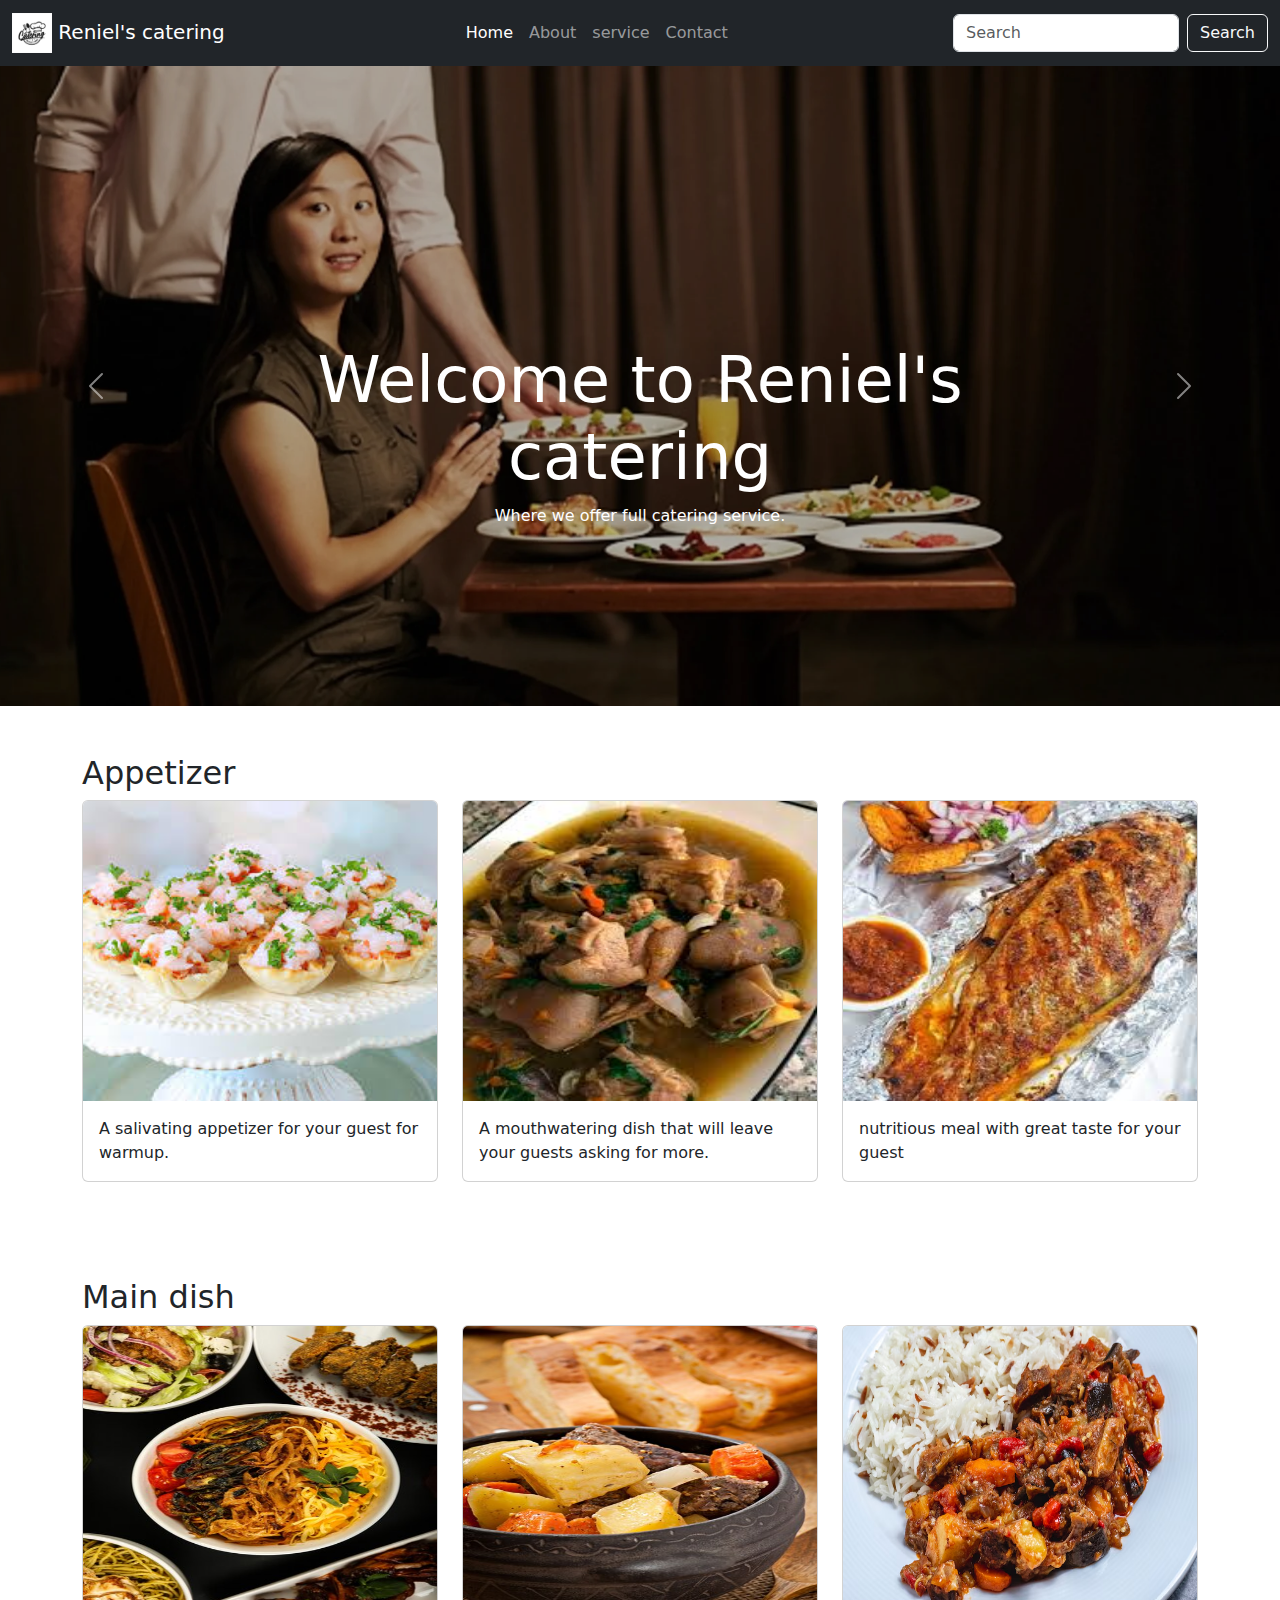
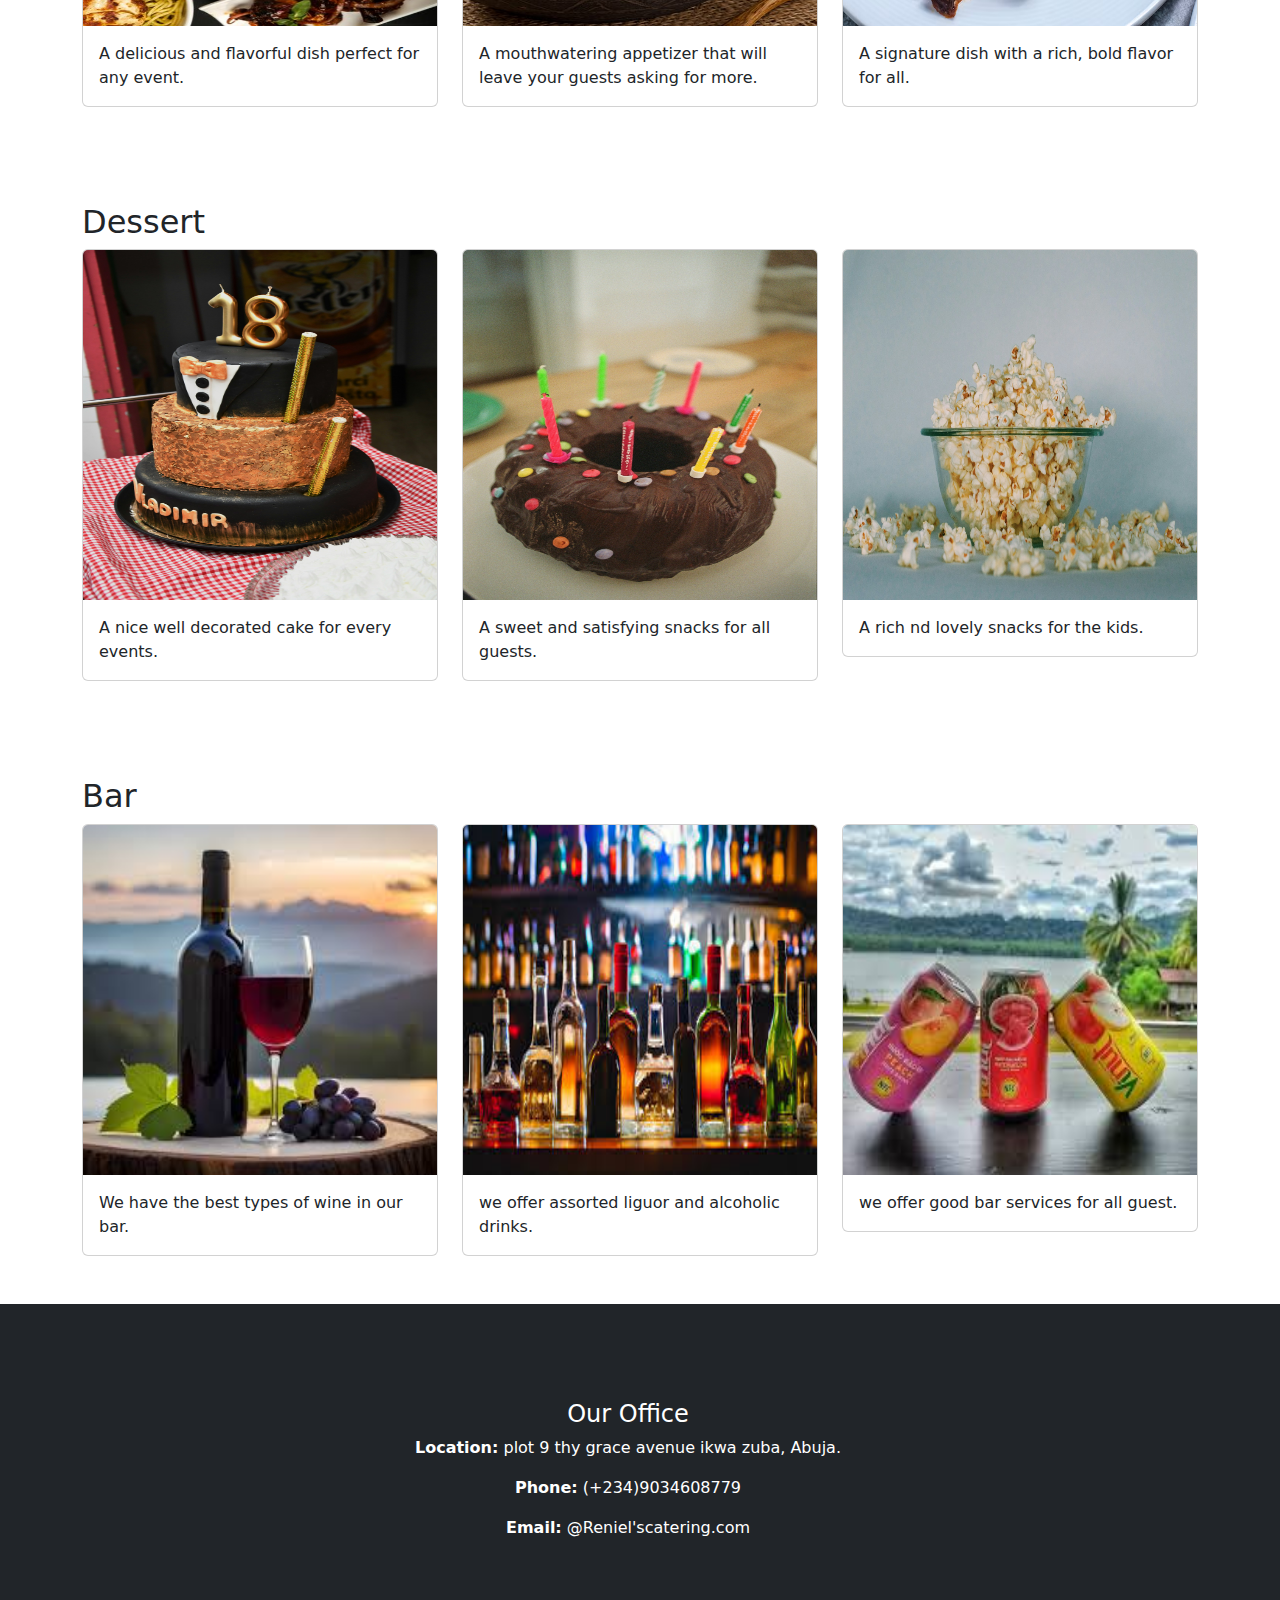
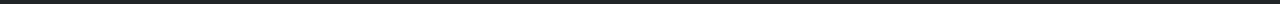
<file: index.html>
<!DOCTYPE html>
<html lang="en">
<head>
    <meta charset="UTF-8">
    <meta name="viewport" content="width=device-width, initial-scale=1.0">
    <title> Reniel's Catering </title>
    <!-- Bootstrap 5.3 CSS -->
    <link rel="shortcut icon" href="assets/images/logo2.jpg" type="image/x-icon">
    <link rel="stylesheet" href="assets/css/bootstrap.min.css">
    <link rel="stylesheet" href="assets/css/all.css">
    <link rel="stylesheet" href="assets/css/style.css">
   
</head>
<body>
      <!-- Navbar Starts -->
      <section>
        <nav class="navbar navbar-expand-lg navbar-dark bg-dark">
            <div class="container-fluid">
                <a class="navbar-brand" href="index.html">
                    <img src="assets/images/logo2.jpg" width="40" alt="Reniel's catering">
                    Reniel's catering
                </a>
                <button class="navbar-toggler d-lg-none" type="button" data-bs-toggle="collapse"
                    data-bs-target="#collapsibleNavId" aria-controls="collapsibleNavId" aria-expanded="false"
                    aria-label="Toggle navigation">
                    <span class="navbar-toggler-icon"></span>
                </button>
                <div class="collapse navbar-collapse" id="collapsibleNavId">
                    <ul class="navbar-nav mx-auto mt-2 mt-lg-0">
                        <li class="nav-item">
                            <a class="nav-link active" href="index.html" aria-current="page">Home
                                <span class="visually-hidden">(current)</span></a>
                        </li>
                        <li class="nav-item">
                            <a class="nav-link" href="about.html">About</a>
                        </li>
                        <li class="nav-item">
                            
                            <a class="nav-link" href="service.html">service</a>
                        </li>
                        <li class="nav-item">
                            <a class="nav-link " href="contact.html">Contact</a>
                        </li>
                    </ul>
                    <form class="d-flex my-2 my-lg-0">
                        <input class="form-control me-sm-2" type="text" placeholder="Search" />
                        <button class="btn btn-outline-light my-2 my-sm-0" type="submit">
                            Search
                        </button>
                    </form>
                </div>
            </div>
        </nav>

    </section>
    <!-- Navbar Ends -->

     <!-- Hero Starts -->
     <section class="index-hero">
    
            <div class="carousel-inner" role="listbox">
             
                    <img src="assets/images/img181.jpg" class="w-100 d-block" alt="">
                    <div class="carousel-caption d-none d-md-block">
                        <h3>Welcome to Reniel's catering</h3>
                        <p>Where we offer full catering service.</p>
                    </div>
            <button class="carousel-control-prev" type="button" data-bs-target="#carouselId" data-bs-slide="prev">
                <span class="carousel-control-prev-icon" aria-hidden="true"></span>
                <span class="visually-hidden">Previous</span>
            </button>
            <button class="carousel-control-next" type="button" data-bs-target="#carouselId" data-bs-slide="next">
                <span class="carousel-control-next-icon" aria-hidden="true"></span>
                <span class="visually-hidden">Next</span>
            </button>
        </div>

    </section>
    <!-- Hero Ends -->



   


    <!-- Menu Section -->
    <section id="menu" class="py-5">
        <div class="container">
            <h2 class="section-title">Appetizer</h2>
            <div class="row">
                <div class="col-md-4">
                    <div class="card">
                        <img src="assets/images/img900.jpg" class="card-img-top" alt="image"width="200" height="300">
                        <div class="card-body">
                
                            <p class="card-text">A salivating appetizer for your guest for warmup.</p>
                        </div>
                    </div>
                </div>
                <div class="col-md-4">
                    <div class="card">
                        <img src="assets/images/img430.jpg" class="card-img-top" alt="image" width="200" height="300">
                        <div class="card-body">
                            <p class="card-text">A mouthwatering dish that will leave your guests asking for more.</p>
                        </div>
                    </div>
                </div>
                <div class="col-md-4">
                    <div class="card">
                        <img src="assets/images/img10.jpg" class="card-img-top" alt="image"width="200" height="300">
                        <div class="card-body">
                            
                            <p class="card-text">nutritious meal with great taste for your guest </p>
                        </div>
                    </div>
                </div>
            </div>
        </div>
    </section>

    
    <!-- Menu Section -->
    <section id="menu" class="py-5">
        <div class="container">
            <h2 class="section-title">Main dish</h2>
            <div class="row">
                <div class="col-md-4">
                    <div class="card">
                        <img src="assets/images/img06.jpg" class="card-img-top" alt="image" width="200" height="300">
                        <div class="card-body">
                        
                            <p class="card-text">A delicious and flavorful dish perfect for any event.</p>
                        </div>
                    </div>
                </div>
                <div class="col-md-4">
                    <div class="card">
                        <img src="assets/images/img40.jpg" class="card-img-top" alt="image" width="200" height="300">
                        <div class="card-body">
                            
                            <p class="card-text">A mouthwatering appetizer that will leave your guests asking for more.</p>
                        </div>
                    </div>
                </div>
                <div class="col-md-4">
                    <div class="card">
                        <img src="assets/images/img09.jpg" class="card-img-top" alt="image" width="200" height="300">
                        <div class="card-body">
                            
                            <p class="card-text">A signature dish with a rich, bold flavor for all.</p>
                        </div>
                    </div>
                </div>
            </div>
        </div>
    </section>

    
    <!-- Menu Section -->
    <section id="menu" class="py-5">
        <div class="container">
            <h2 class="section-title">Dessert</h2>
            <div class="row">
                <div class="col-md-4">
                    <div class="card">
                        <img src="assets/images/img12.jpg" class="card-img-top" alt="image" width="200" height="350">
                        <div class="card-body">
                            
                            <p class="card-text">A nice well decorated cake for every events.</p>
                        </div>
                    </div>
                </div>
                <div class="col-md-4">
                    <div class="card">
                        <img src="assets/images/img00.jpg" class="card-img-top" alt="image" width="200" height="350">
                        <div class="card-body">
                            
                            <p class="card-text">A sweet and satisfying snacks for all guests.</p>
                        </div>
                    </div>
                </div>
                <div class="col-md-4">
                    <div class="card">
                        <img src="assets/images/img23.jpg" class="card-img-top" alt="image" width="200" height="350">
                        <div class="card-body">
                        
                            <p class="card-text">A rich nd lovely snacks for the kids.</p>
                        </div>
                    </div>
                </div>
            </div>
        </div>
    </section>

    
    <!-- Menu Section -->
    <section id="menu" class="py-5">
        <div class="container">
            <h2 class="section-title">Bar</h2>
            <div class="row">
                <div class="col-md-4">
                    <div class="card">
                        <img src="assets/images/images (4).jpg" class="card-img-top" alt="image" width="200" height="350">
                        <div class="card-body">
                            
                            <p class="card-text">We have the best types of wine in our bar.</p>
                        </div>
                    </div>
                </div>
                <div class="col-md-4">
                    <div class="card">
                        <img src="assets/images/images (5).jpg" class="card-img-top" alt="image" width="200" height="350">
                        <div class="card-body">
                            
                            <p class="card-text">we offer assorted liguor and alcoholic drinks.</p>
                        </div>
                    </div>
                </div>
                <div class="col-md-4">
                    <div class="card">
                        <img src="assets/images/img391.jpg" class="card-img-top" alt="lmage" width="200" height="350">
                        <div class="card-body">
                            
                            <p class="card-text"> we offer good bar services for all guest.</p>
                        </div>
                    </div>
                </div>
            </div>
        </div>
    </section> 
    <!-- Footer Starts -->
    <footer class="text-bg-dark py-5 ">
        <div class="container-fluid">
            <div class="row">   
            <!-- Contact Info Section (Optional) -->
            <div class="row mt-5 justify-content-center">
                <div class="col-lg-6 text-center">
                    <h4>Our Office</h4>
                    <p><strong>Location:</strong> plot 9 thy grace avenue ikwa zuba, Abuja.</p>
                    <p><strong>Phone:</strong> (+234)9034608779</p>
                    <p><strong>Email:</strong> @Reniel'scatering.com</p>
                </div>
            </div>
        </div>
    </section>   
</footer>
<!-- Footer End -->
 

    <!-- Bootstrap 5.3 JS -->
     
    <script src="assets/js/bootstrap.bundle.min.js"></script>
</body>
</html>
</file>
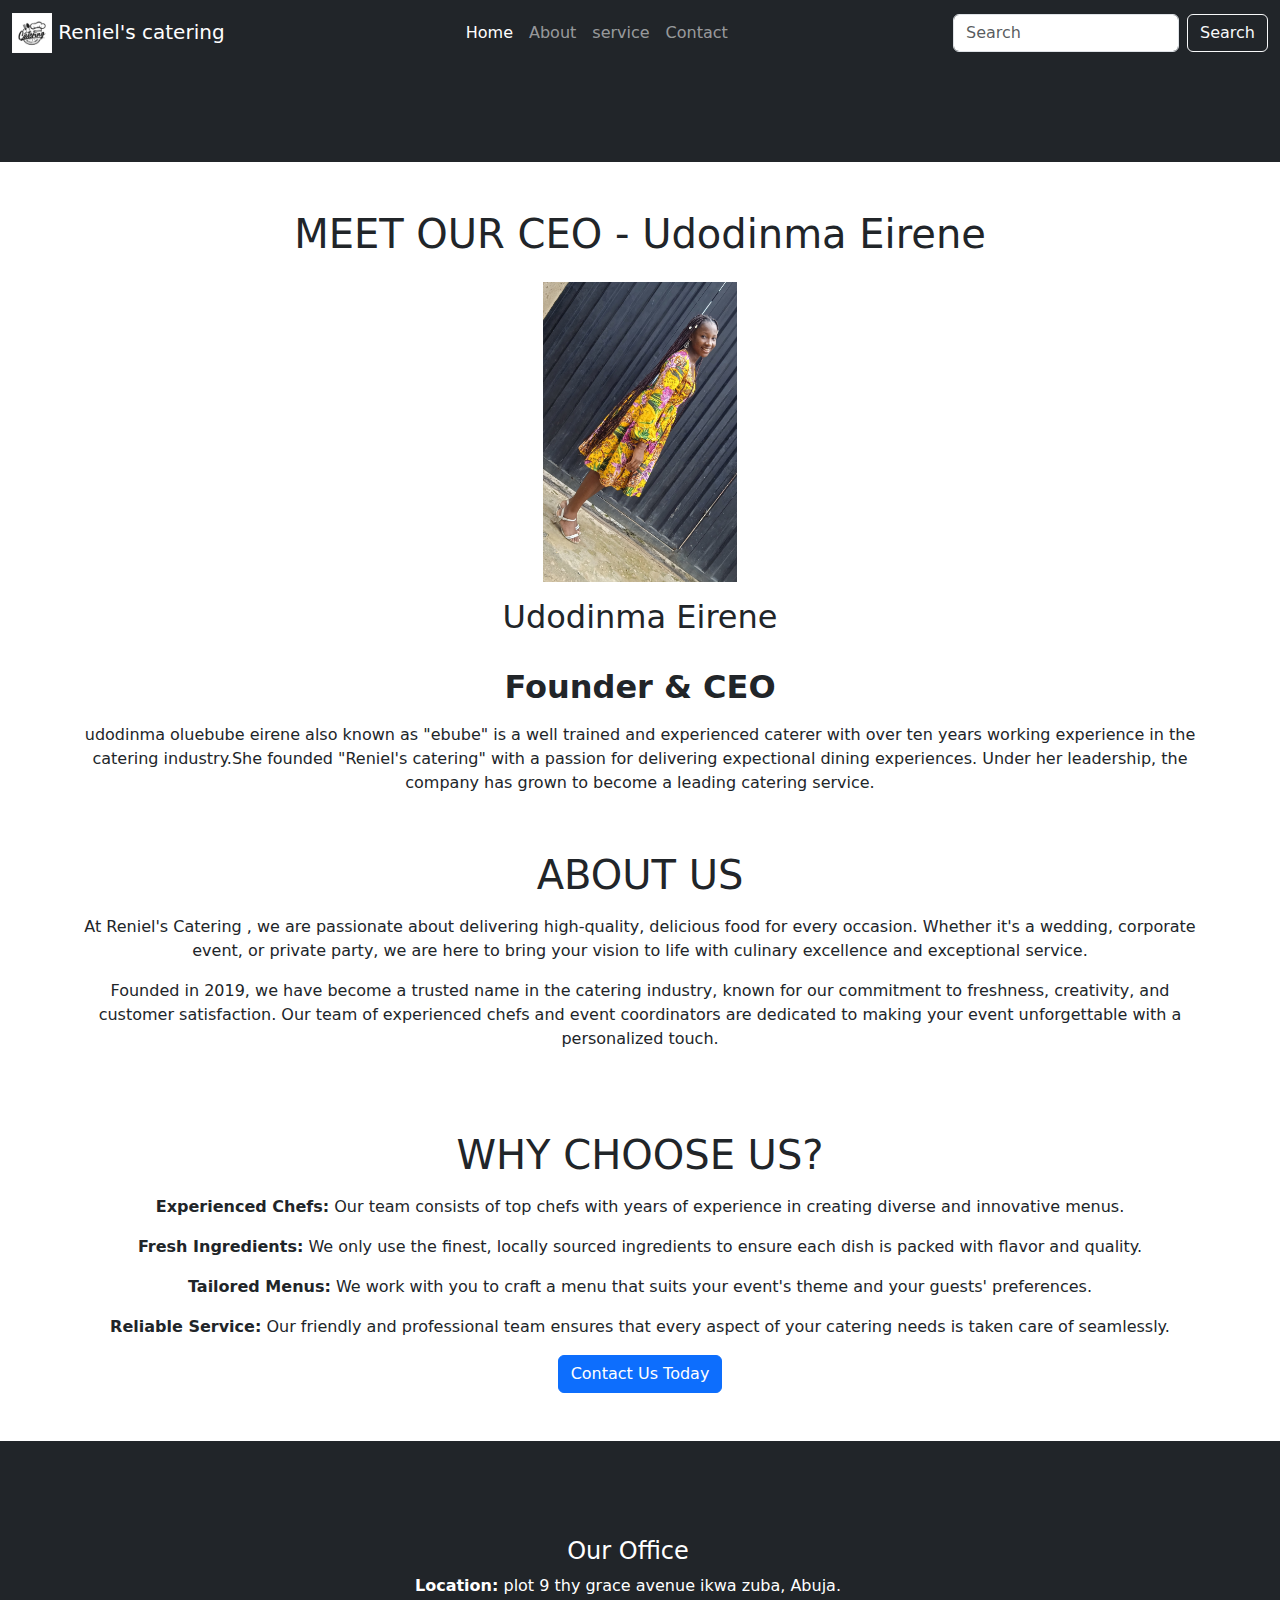
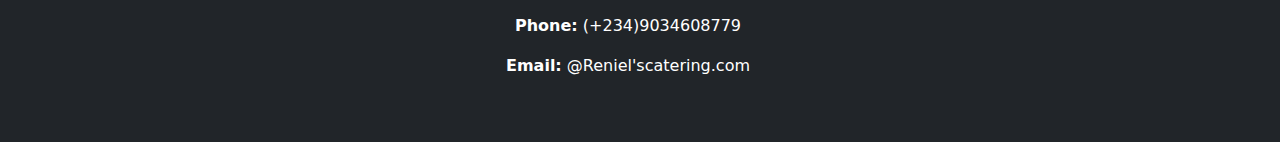
<file: about.html>
<!DOCTYPE html>
<html lang="en">
<head>
    <meta charset="UTF-8">
    <meta name="viewport" content="width=device-width, initial-scale=1.0">
    <title>About Us - Catering Services</title>     
    <link rel="shortcut icon" href="assets/images/logo2.jpg" type="image/x-icon">
    <link rel="stylesheet" href="assets/css/bootstrap.min.css">
    <link rel="stylesheet" href="assets/css/fontawesome/css/all.css">
    <link rel="stylesheet" href="assets/css/all.css">
   
    <!-- Bootstrap 5.3 CSS -->
    <style>
        .about-section {
            background-color: #f8f9fa;
            padding: 60px 0;
        }
        .about-img {
            
            height: 200px;
            border-radius: 3px;
            float: left;
            margin: 10px 10px 0 0;
        }
        .about-text {
            text-align:justify;
            margin: 10px;
        }
    </style>
</head>
<body>
    


    
    
    
    <!-- Navbar Starts -->
    <section>
        <nav class="navbar navbar-expand-lg navbar-dark bg-dark">
            <div class="container-fluid">
                <a class="navbar-brand" href="index.html">
                    <img src="assets/images/logo2.jpg" width="40" alt="Reniel'S Catering">
                    Reniel's catering
                </a>
                <button class="navbar-toggler d-lg-none" type="button" data-bs-toggle="collapse"
                    data-bs-target="#collapsibleNavId" aria-controls="collapsibleNavId" aria-expanded="false"
                    aria-label="Toggle navigation">
                    <span class="navbar-toggler-icon"></span>
                </button>
                <div class="collapse navbar-collapse" id="collapsibleNavId">
                    <ul class="navbar-nav mx-auto mt-2 mt-lg-0">
                        <li class="nav-item">
                            <a class="nav-link active" href="index.html" aria-current="page">Home
                                <span class="visually-hidden">(current)</span></a>
                        </li>
                        <li class="nav-item">
                            <a class="nav-link" href="about.html">About</a>
                        </li>
                        </li>
                        <li class="nav-item">
                            <a class="nav-link" href="service.html">service</a>
                        </li>
                        
                        <li class="nav-item">
                            <a class="nav-link " href="contact.html">Contact</a>
                        </li>
                    </ul>
                    <form class="d-flex my-2 my-lg-0">
                        <input class="form-control me-sm-2" type="text" placeholder="Search" />
                        <button class="btn btn-outline-light my-2 my-sm-0" type="submit">
                            Search
                        </button>
                    </form>
                </div>
            </div>
        </nav>

    </section>
    <!-- Navbar Ends -->


    <!-- About Section -->
    <section id="about" class="py-5 bg-dark">
        <div class="container"></div>
    </section>


    <!-- Ceo Section -->
     <section class="py-5">
        <div class="container">
            <div class="Ceo- section text-center">
                <h1 class="text-center mb-4">MEET OUR CEO - Udodinma Eirene</h1>
                <img src="assets/images/img170.jpg" alt="CEO" height="300px" class="ceo-image mb-3">
                <h2>Udodinma Eirene</h2><br>
                <h2><p><strong>Founder & CEO</strong></p></h2>
                <p>udodinma oluebube eirene also known as "ebube" is a well trained and experienced caterer with over ten years working experience in the catering industry.She founded "Reniel's catering" with a passion for delivering expectional dining experiences. Under her leadership, the company has grown to become a leading catering service.</p><br>

                <p><h1>ABOUT US</h1></p>
                <p>At Reniel's Catering , we are passionate about delivering high-quality, delicious food for every occasion. Whether it's a wedding, corporate event, or private party, we are here to bring your vision to life with culinary excellence and exceptional service.</p>
                <p>Founded in 2019, we have become a trusted name in the catering industry, known for our commitment to freshness, creativity, and customer satisfaction. Our team of experienced chefs and event coordinators are dedicated to making your event unforgettable with a personalized touch.</p><br><br>
                <p><h1>WHY CHOOSE US?</h1></p>  
                <p> <strong>Experienced Chefs:</strong> Our team consists of top chefs with years of experience in creating diverse and innovative menus.</li></p>
                  <p><strong>Fresh Ingredients:</strong> We only use the finest, locally sourced ingredients to ensure each dish is packed with flavor and quality.</li></p> 
                  <p><strong>Tailored Menus:</strong> We work with you to craft a menu that suits your event's theme and your guests' preferences.</i></p>  
                  <p> <strong>Reliable Service:</strong> Our friendly and professional team ensures that every aspect of your catering needs is taken care of seamlessly.</li></p>
                
                   
                
                
                
                <a href="contact.html" class="btn btn-primary">Contact Us Today</a>
            </div>
            </div>

        </div>

     </section>
            </div>
        </div>
    </div>
</section>
   
                 


            
     
    <!-- Footer Starts -->
    <footer class="text-bg-dark py-5 ">
        <div class="container-fluid">
            <div class="row">      
       
            <!-- Contact Info Section (Optional) -->
            <div class="row mt-5 justify-content-center">
                <div class="col-lg-6 text-center">
                    <h4>Our Office</h4>
                    <p><strong>Location:</strong> plot 9 thy grace avenue ikwa zuba, Abuja.</p>
                    <p><strong>Phone:</strong> (+234)9034608779</p>
                    <p><strong>Email:</strong> @Reniel'scatering.com</p>
                </div>
            </div>
        </div>
    </section>   
</footer>
<!-- Footer End --> 
    <!-- Bootstrap 5.3 JS -->
     
    <script src="assets/js/bootstrap.bundle.min.js"></script>
</body>
</html>
</file>
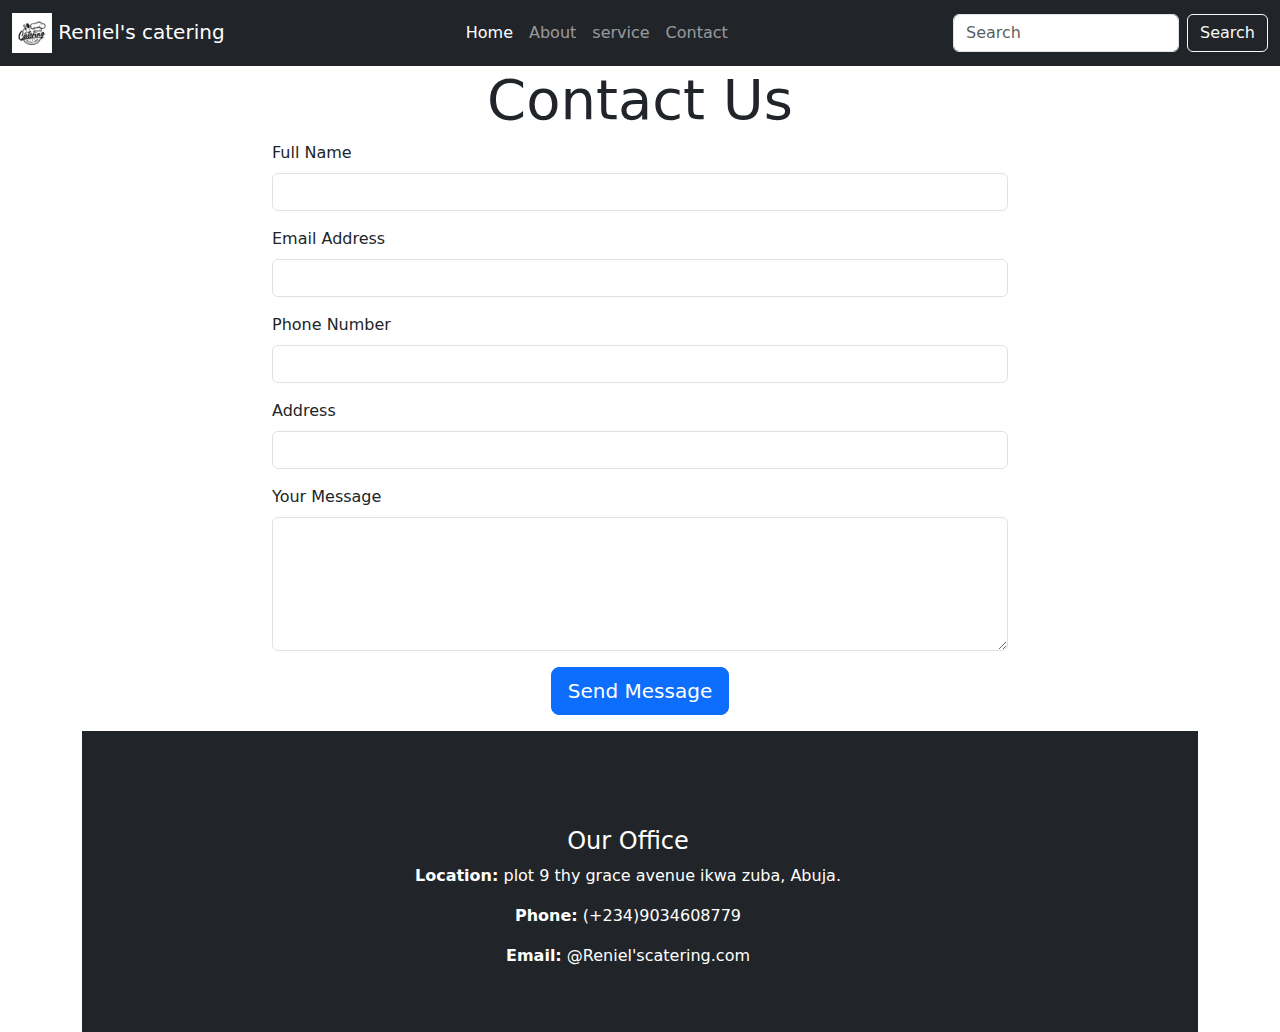
<file: contact.html>
<!DOCTYPE html>
<html lang="en">
<head>
    <meta charset="UTF-8">
    <meta name="viewport" content="width=device-width, initial-scale=1.0">
    <title>Contact Us - Reniel's Catering</title>
    <link rel="shortcut icon" href="assets/images/logo2.jpg" type="image/x-icon">
    <link rel="stylesheet" href="assets/css/bootstrap.min.css">
    <link rel="stylesheet" href="assets/css/fontawesome/css/all.css">
    <link rel="stylesheet" href="assets/css/all.css"> 
   
</head>
<body>
    
    <!-- Navbar Starts -->
    <section>
        <nav class="navbar navbar-expand-lg navbar-dark bg-dark">
            <div class="container-fluid">
                <a class="navbar-brand" href="index.html">
                    <img src="assets/images/logo2.jpg" width="40" alt="Reniel'S Catering">
                    Reniel's catering
                </a>
                <button class="navbar-toggler d-lg-none" type="button" data-bs-toggle="collapse"
                    data-bs-target="#collapsibleNavId" aria-controls="collapsibleNavId" aria-expanded="false"
                    aria-label="Toggle navigation">
                    <span class="navbar-toggler-icon"></span>
                </button>
                <div class="collapse navbar-collapse" id="collapsibleNavId">
                    <ul class="navbar-nav mx-auto mt-2 mt-lg-0">
                        <li class="nav-item">
                            <a class="nav-link active" href="index.html" aria-current="page">Home
                                <span class="visually-hidden">(current)</span></a>
                        </li>
                        <li class="nav-item">
                            <a class="nav-link" href="about.html">About</a>
                        </li>
                        </li>
                        <li class="nav-item">
                            <a class="nav-link" href="service.html">service</a>
                        </li>
                        
                        <li class="nav-item">
                            <a class="nav-link " href="contact.html">Contact</a>
                        </li>
                    </ul>
                    <form class="d-flex my-2 my-lg-0">
                        <input class="form-control me-sm-2" type="text" placeholder="Search" />
                        <button class="btn btn-outline-light my-2 my-sm-0" type="submit">
                            Search
                        </button>
                    </form>
                </div>
            </div>
        </nav>

    </section>
    <!-- Navbar Ends -->

    
    <!-- Contact Section -->
    <section class="contact-section" id="contact">
        <div class="container">
            <h2 class="text-center display-4">Contact Us</h2>
            

            <!-- Contact Form -->
            <div class="row justify-content-center">
                <div class="col-lg-8">
                    <form>
                        <!-- Name Field -->
                        <div class="mb-3">
                            <label for="name" class="form-label">Full Name</label>
                            <input type="text" class="form-control" id="name" required>
                        </div>

                        <!-- Email Field -->
                        <div class="mb-3">
                            <label for="email" class="form-label">Email Address</label>
                            <input type="email" class="form-control" id="email" required>
                        </div>

                        <!-- Phone Field -->
                        <div class="mb-3">
                            <label for="phone" class="form-label">Phone Number</label>
                            <input type="tel" class="form-control" id="phone" required>
                        </div>
                        

                        <!-- Address Field -->
                        <div class="mb-3">
                            <label for="Address" class="form-label">Address</label>
                            <input type="Address" class="form-control" id="Address" required>
                        </div>

                        <!-- Message Field -->
                        <div class="mb-3">
                            <label for="message" class="form-label">Your Message</label>
                            <textarea class="form-control" id="message" rows="5" required></textarea>
                        </div>

                        <!-- Submit Button -->
                        <div class="mb-3 text-center">
                            <button type="submit" class="btn btn-primary btn-lg">Send Message</button>
                        </div>
                    </form>
                </div>
            </div>


            
     
    <!-- Footer Starts -->
    <footer class="text-bg-dark py-5 ">
        <div class="container">
            <div class="row">       
            <!-- Contact Info Section (Optional) -->
            <div class="row mt-5 justify-content-center">
                <div class="col-lg-6 text-center">
                    <h4>Our Office</h4>
                    <p><strong>Location:</strong> plot 9 thy grace avenue ikwa zuba, Abuja.</p>
                    <p><strong>Phone:</strong> (+234)9034608779</p>
                    <p><strong>Email:</strong> @Reniel'scatering.com</p>
                </div>
            </div>
        </div>
    </section>   
</footer>
<!-- Footer End -->


    <!-- Bootstrap 5.3 JS -->
     
    <script src="assets/js/bootstrap.bundle.min.js"></script>
</body>
</html>
</file>
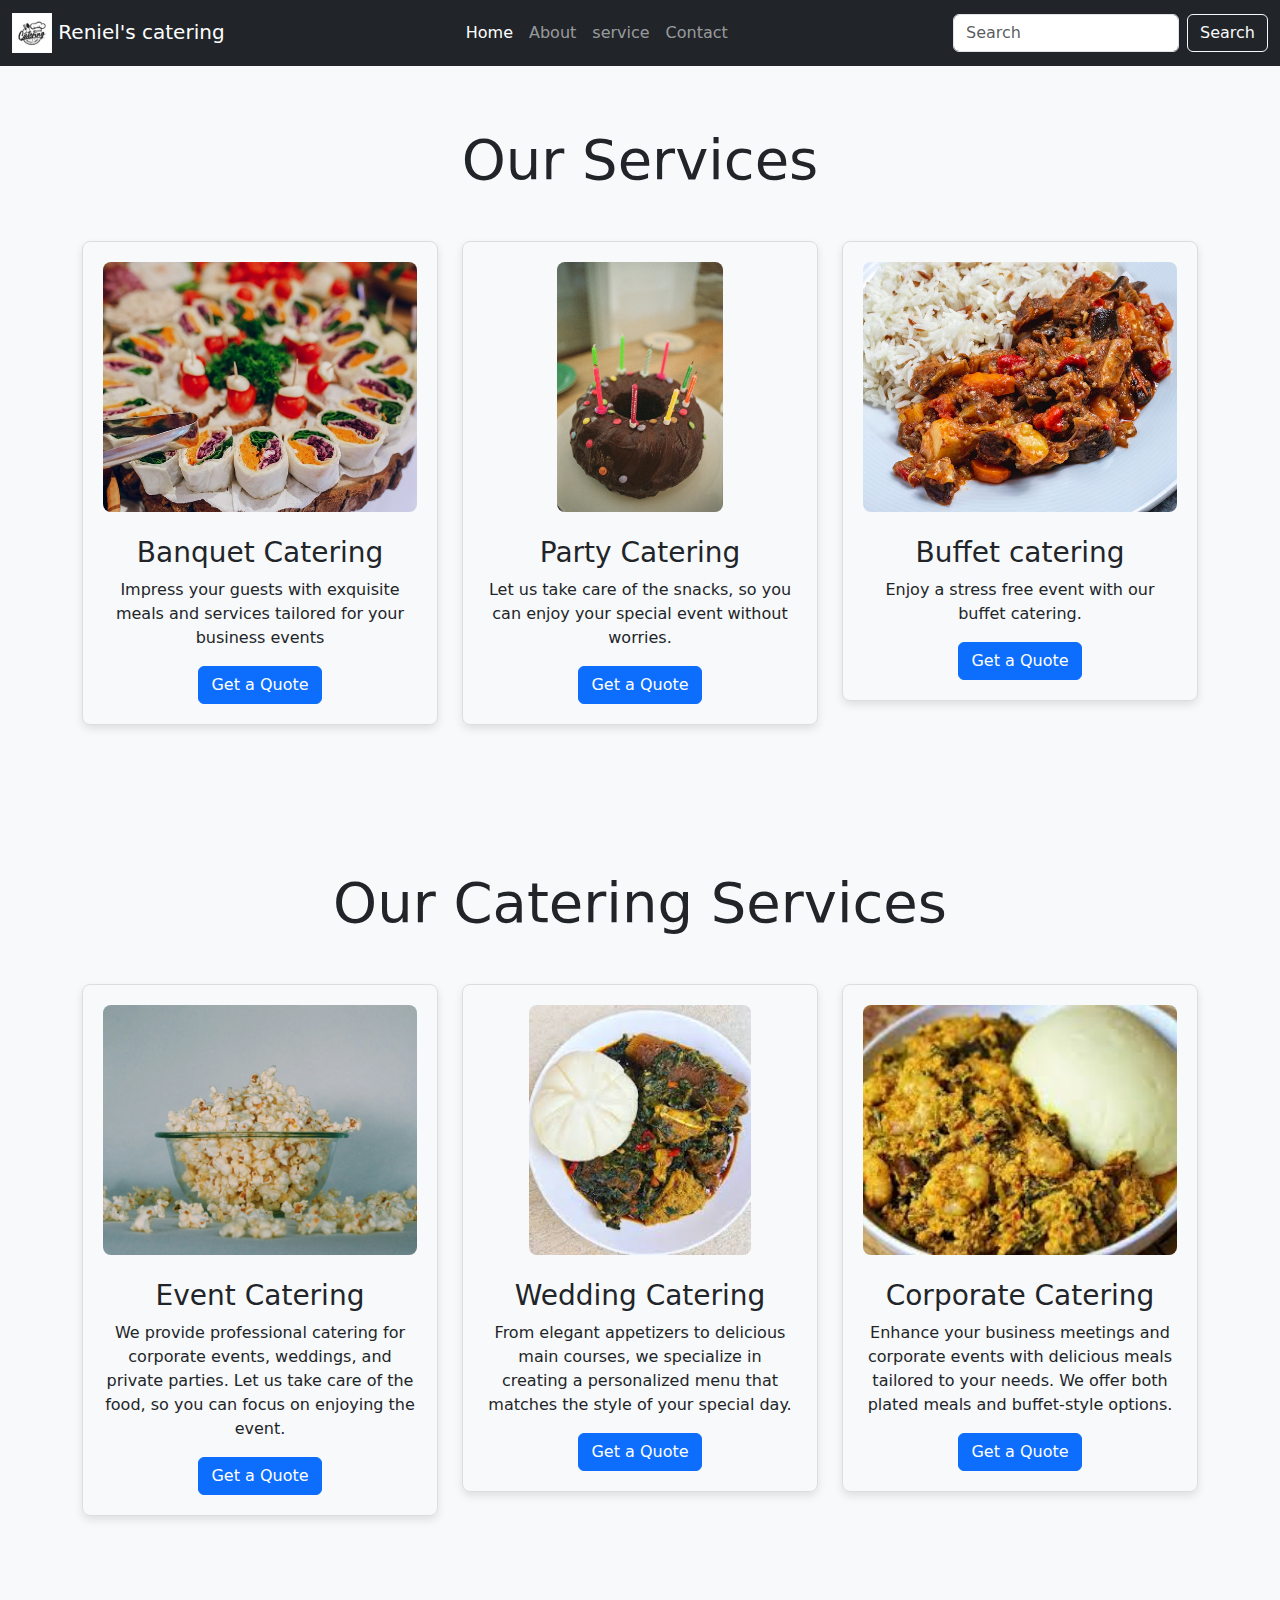
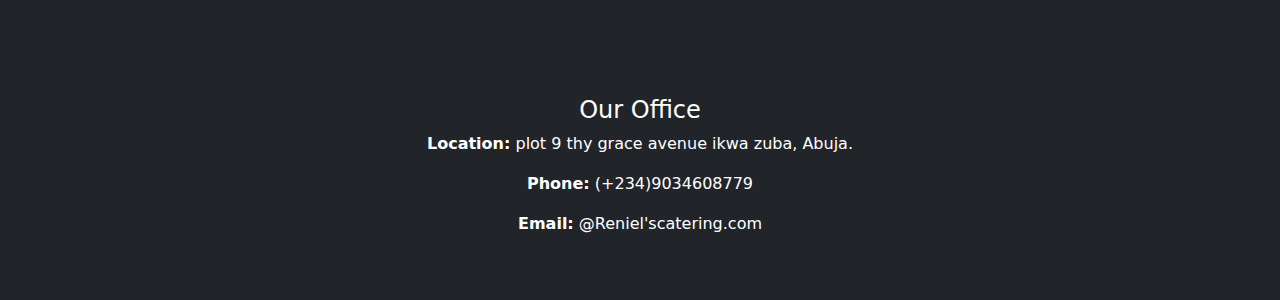
<file: service.html>
<!DOCTYPE html>
<html lang="en">
<head>
    <meta charset="UTF-8">
    <meta name="viewport" content="width=device-width, initial-scale=1.0">
    <title>Our Services - Reniel's Catering</title>
    <!-- Bootstrap 5.3 CSS -->
    <link rel="shortcut icon" href="assets/images/logo2.jpg" type="image/x-icon">
    <link rel="stylesheet" href="assets/css/bootstrap.min.css">
    <link rel="stylesheet" href="assets/css/fontawesome/css/all.css">
    <link rel="stylesheet" href="assets/css/all.css">
    <style>
        .services-section {
            padding: 60px 0;
            background-color: #f8f9fa;
        }
        .service-card {
            border: 1px solid #ddd;
            border-radius: 8px;
            padding: 20px;
            text-align: center;
            box-shadow: 0 4px 8px rgba(0, 0, 0, 0.1);
            transition: transform 0.3s ease-in-out;
        }
        .service-card:hover {
            transform: translateY(-10px);
        }
        .service-img {
            max-width: 100%;
            height: 250px;
            object-fit: cover;
            border-radius: 8px;
        }
        
    </style>
</head>
<body>
    

    
    
    <!-- Navbar Starts -->
    <section>
        <nav class="navbar navbar-expand-lg navbar-dark bg-dark">
            <div class="container-fluid">
                <a class="navbar-brand" href="index.html">
                    <img src="assets/images/logo2.jpg" width="40" alt="Reniel'S Catering">
                    Reniel's catering
                </a>
                <button class="navbar-toggler d-lg-none" type="button" data-bs-toggle="collapse"
                    data-bs-target="#collapsibleNavId" aria-controls="collapsibleNavId" aria-expanded="false"
                    aria-label="Toggle navigation">
                    <span class="navbar-toggler-icon"></span>
                </button>
                <div class="collapse navbar-collapse" id="collapsibleNavId">
                    <ul class="navbar-nav mx-auto mt-2 mt-lg-0">
                        <li class="nav-item">
                            <a class="nav-link active" href="index.html" aria-current="page">Home
                                <span class="visually-hidden">(current)</span></a>
                        </li>
                        <li class="nav-item">
                            <a class="nav-link" href="about.html">About</a>
                        </li>
                        </li>
                        <li class="nav-item">
                            <a class="nav-link" href="service.html">service</a>
                        </li>
                        
                        <li class="nav-item">
                            <a class="nav-link " href="contact.html">Contact</a>
                        </li>
                    </ul>
                    <form class="d-flex my-2 my-lg-0">
                        <input class="form-control me-sm-2" type="text" placeholder="Search" />
                        <button class="btn btn-outline-light my-2 my-sm-0" type="submit">
                            Search
                        </button>
                    </form>
                </div>
            </div>
        </nav>

    </section>
    <!-- Navbar Ends -->
 

    <!-- Services Section -->
    <section class="services-section" id="services">
        <div class="container">
            <h2 class="text-center display-4 mb-5">Our Services</h2>
            <div class="row">
                <!-- Service 1: Event Catering -->
                <div class="col-md-4 mb-4">
                    <div class="service-card">
                        <img src="assets/images/img56.jpg" alt="Event Catering" class="service-img mb-4">
                        <h3>Banquet Catering</h3>
                        <p>Impress your guests with exquisite meals and services tailored for your business events</p>
                        <a href="contact.html" class="btn btn-primary">Get a Quote</a>
                    </div>
                </div>

                <!-- Service 2: Wedding Catering -->
                <div class="col-md-4 mb-4">
                    <div class="service-card">
                        <img src="assets/images/img00.jpg" alt="Wedding Catering" class="service-img mb-4">
                        <h3>Party Catering</h3>
                        <p>Let us take care of the snacks, so you can enjoy your special event without worries.</p>
                        <a href="contact.html" class="btn btn-primary">Get a Quote</a>
                    </div>
                </div>

                <!-- Service 3: Corporate Catering -->
                <div class="col-md-4 mb-4">
                    <div class="service-card">
                        <img src="assets/images/img09.jpg" alt="Corporate Catering" class="service-img mb-4">
                        <h3>Buffet catering</h3>
                        <p>Enjoy a stress free event with our buffet catering.</p>
                        <a href="contact.html" class="btn btn-primary">Get a Quote</a>
                    </div>
                </div>
            </div>
        </div>
    </section>

    
    <!-- Services Section -->
    <section class="services-section" id="services">
        <div class="container">
            <h2 class="text-center display-4 mb-5">Our Catering Services</h2>
            <div class="row">
                <!-- Service 1: Event Catering -->
                <div class="col-md-4 mb-4">
                    <div class="service-card">
                        <img src="assets/images/img23.jpg" alt="Event Catering" class="service-img mb-4">
                        <h3>Event Catering</h3>
                        <p>We provide professional catering for corporate events, weddings, and private parties. Let us take care of the food, so you can focus on enjoying the event.</p>
                        <a href="contact.html" class="btn btn-primary">Get a Quote</a>
                    </div>
                </div>

                <!-- Service 2: Wedding Catering -->
                <div class="col-md-4 mb-4">
                    <div class="service-card">
                        <img src="assets/images/img85.jpg" alt="Wedding Catering" class="service-img mb-4">
                        <h3>Wedding Catering</h3>
                        <p>From elegant appetizers to delicious main courses, we specialize in creating a personalized menu that matches the style of your special day.</p>
                        <a href="contact.html" class="btn btn-primary">Get a Quote</a>
                    </div>
                </div>

                <!-- Service 3: Corporate Catering -->
                <div class="col-md-4 mb-4">
                    <div class="service-card">
                        <img src="assets/images/images (6).jpg" alt="Corporate Catering" class="service-img mb-4">
                        <h3>Corporate Catering</h3>
                        <p>Enhance your business meetings and corporate events with delicious meals tailored to your needs. We offer both plated meals and buffet-style options.</p>
                        <a href="contact.html" class="btn btn-primary">Get a Quote</a>
                    </div>
                </div>
            </div>
        </div>
    </section>
     
    <!-- Footer Starts -->
    <footer class="text-bg-dark py-5 ">
        <div class="container">
            <div class="row">       
            </div>
            <!-- Contact Info Section (Optional) -->
            <div class="row mt-5 justify-content-center">
                <div class="col-lg-6 text-center">
                    <h4>Our Office</h4>
                    <p><strong>Location:</strong> plot 9 thy grace avenue ikwa zuba, Abuja.</p>
                    <p><strong>Phone:</strong> (+234)9034608779</p>
                    <p><strong>Email:</strong> @Reniel'scatering.com</p>
                </div>
            </div>
        </div>
    </section>   
</footer>
<!-- Footer End -->

    <!-- Bootstrap 5.3 JS -->
     
    <script src="assets/js/bootstrap.bundle.min.js"></script>
</body>
</html>
</file>
<file: assets/css/style.css>
.index-hero img {
    height: 40rem;
    object-fit: cover;
    filter: brightness(70%);
}

.index-hero .carousel-caption {
    top: 40%;
}

.index-hero .carousel-caption h3 {
    font-size: 4rem;
}


@media screen and (max-width: 576px) {
    .index-hero img {
        height: 26rem;
    }
}
</file>
